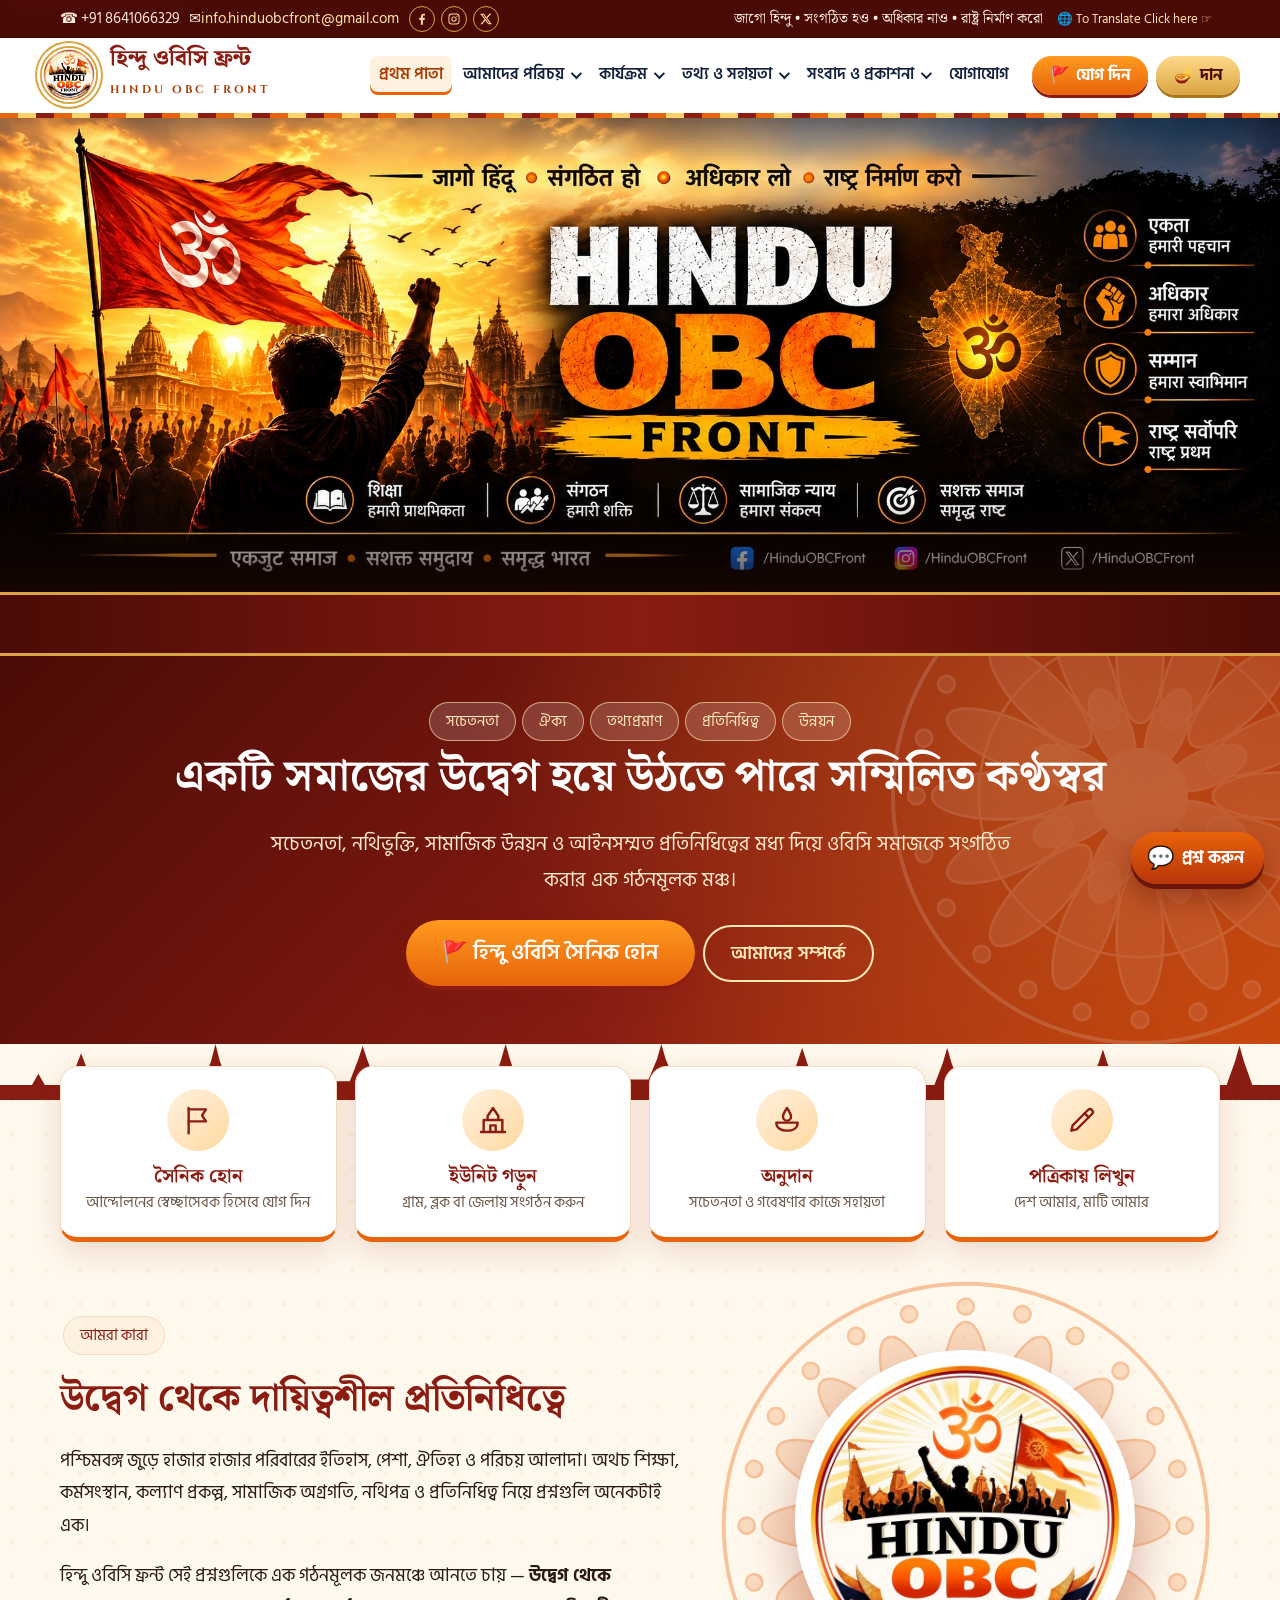
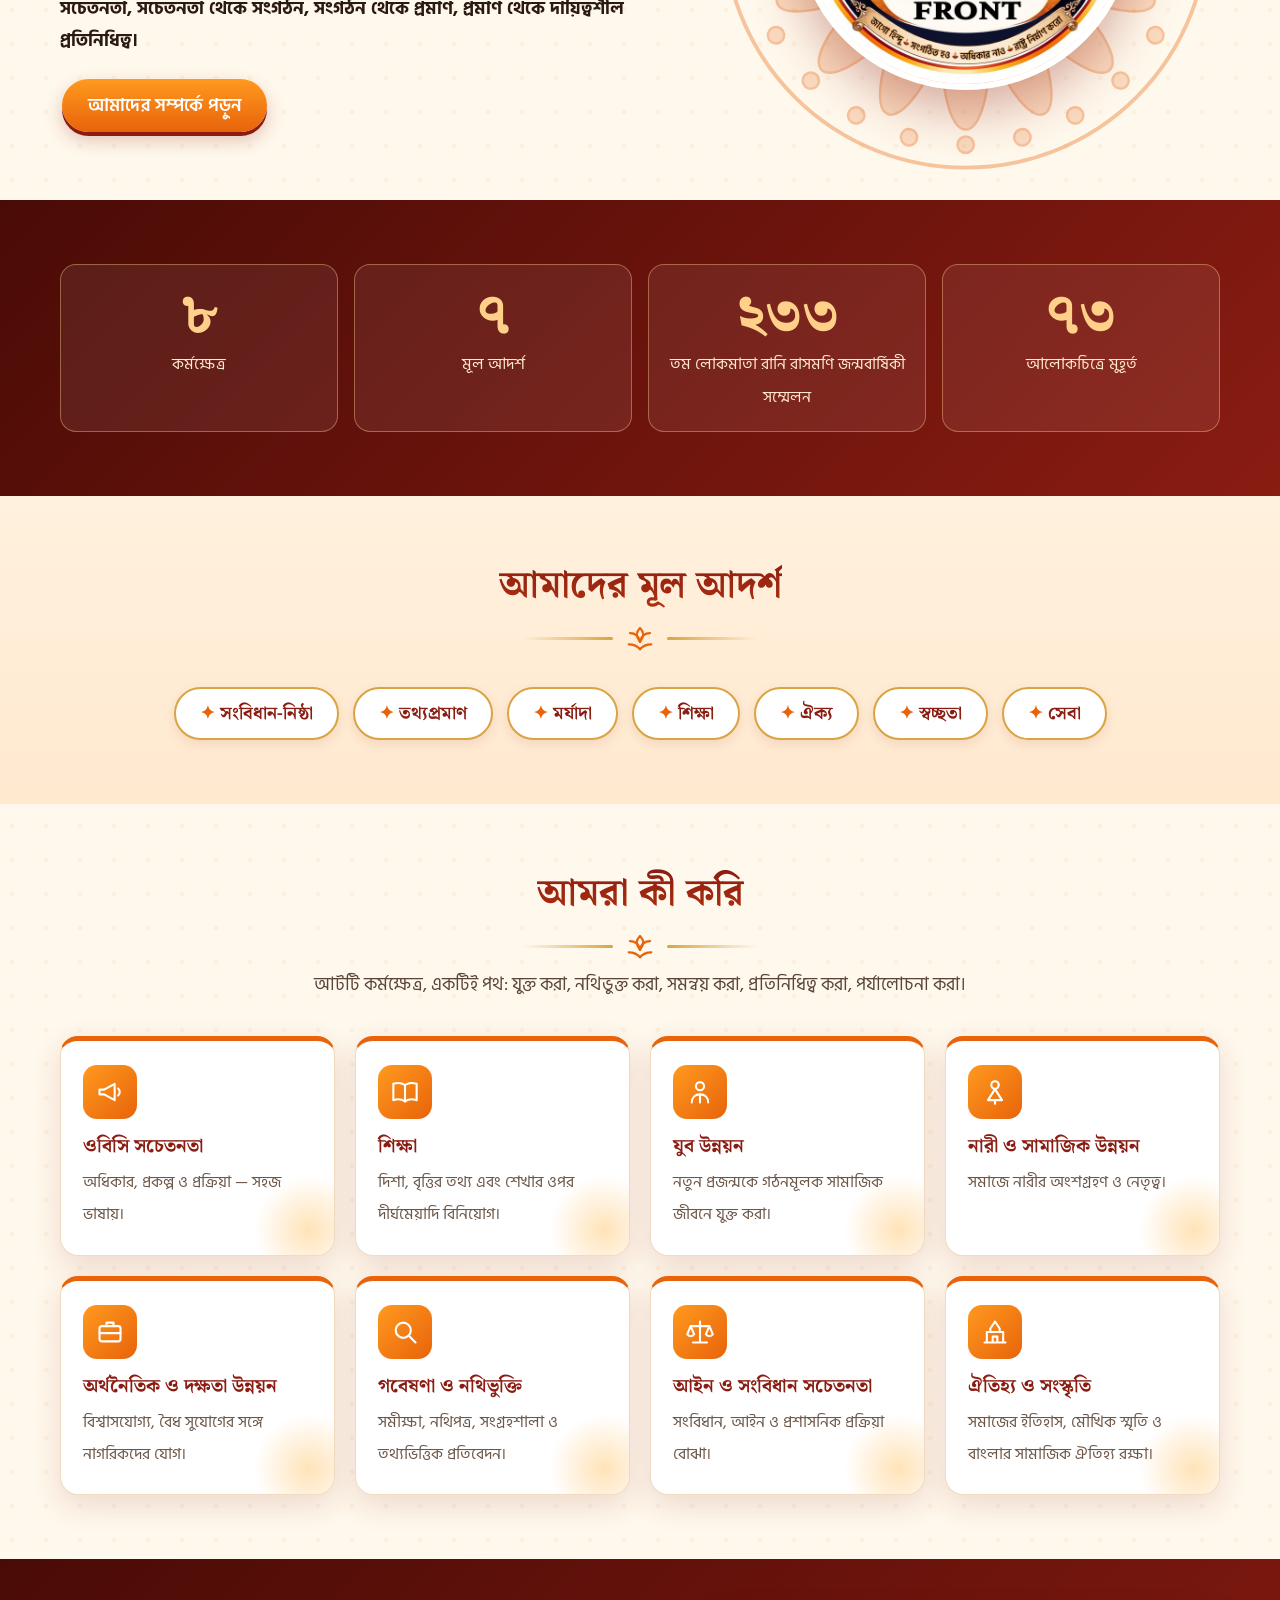
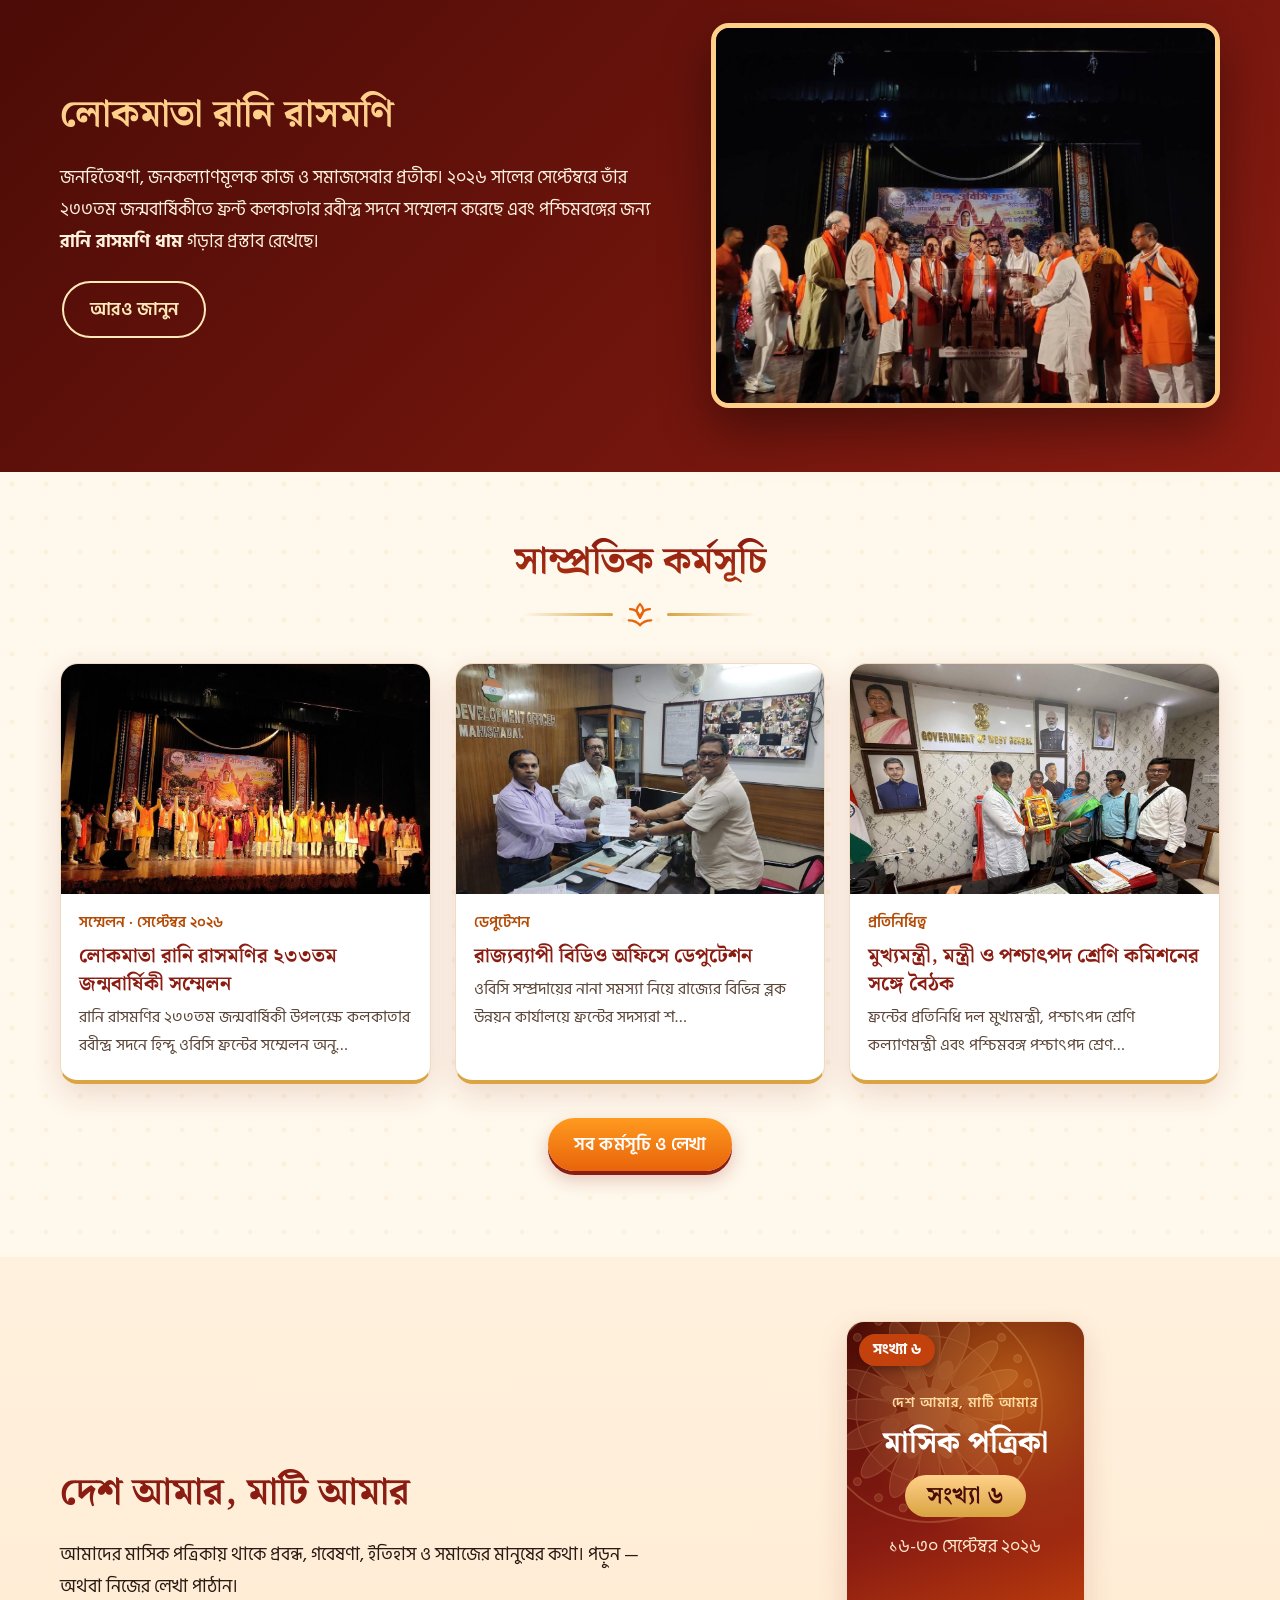
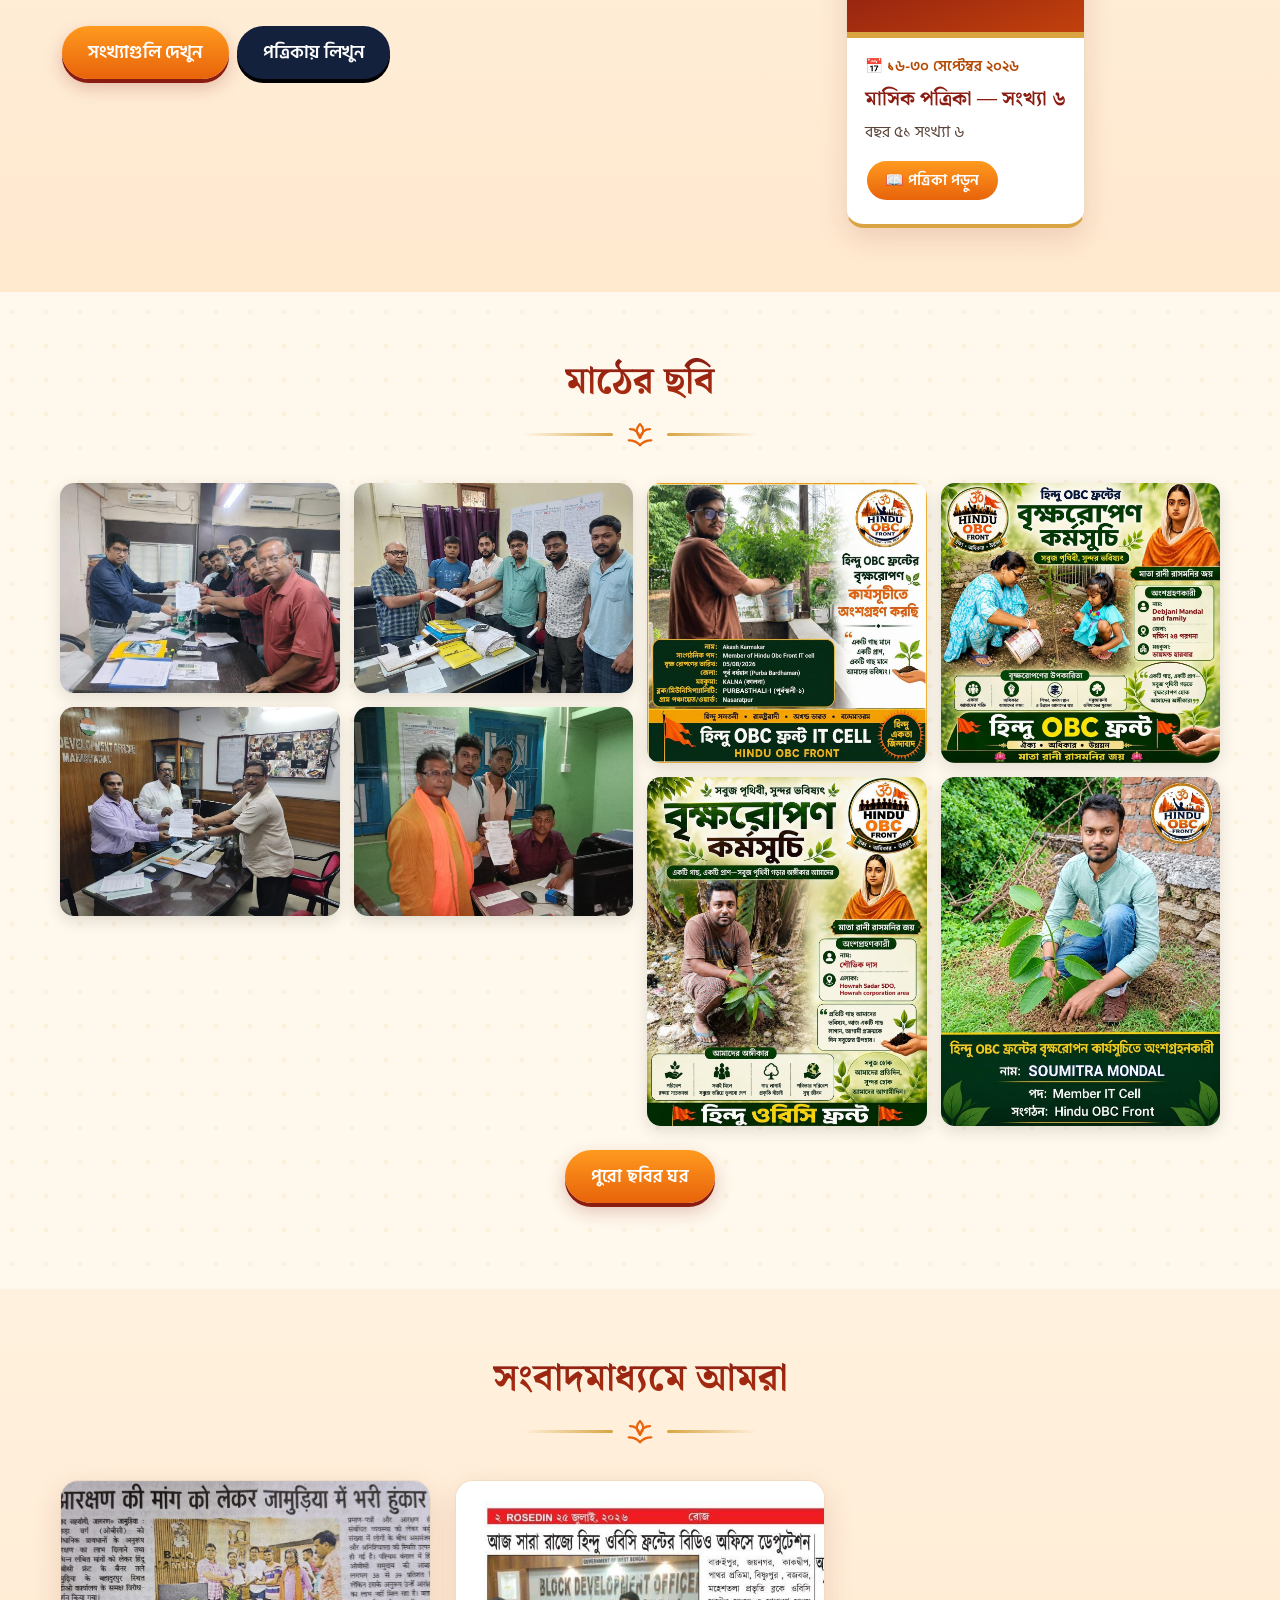
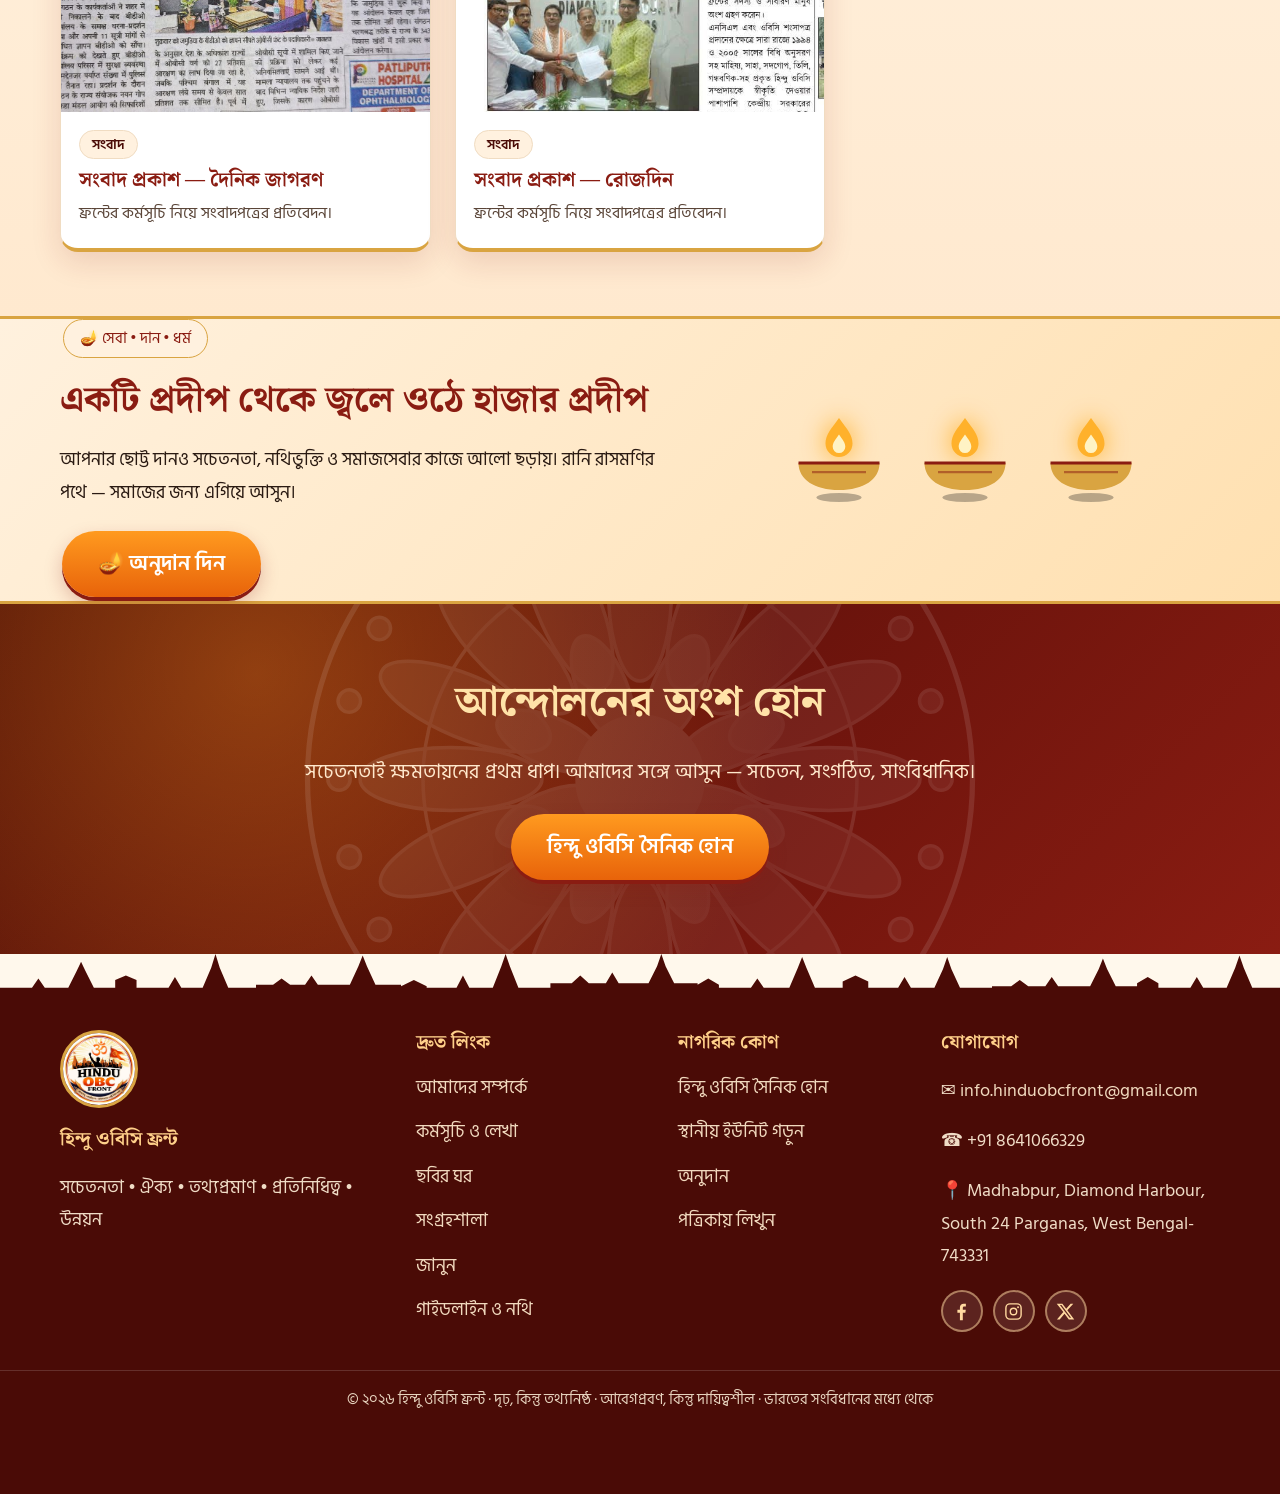
<file: index.html>
<!DOCTYPE html>
<html lang="bn"><head><meta charset="utf-8">
<meta name="viewport" content="width=device-width, initial-scale=1, viewport-fit=cover">
<meta name="theme-color" content="#4a0b06">
<title>হিন্দু ওবিসি ফ্রন্ট</title>
<meta name="description" content="হিন্দু ওবিসি ফ্রন্ট — জাগো হিন্দু, সংগঠিত হও, অধিকার নাও, রাষ্ট্র নির্মাণ করো। সচেতনতা, ঐক্য, তথ্যপ্রমাণ ও সাংবিধানিক প্রতিনিধিত্ব।">
<link rel="icon" href="favicon.jpg">
<link rel="preconnect" href="https://fonts.googleapis.com"><link rel="preconnect" href="https://fonts.gstatic.com" crossorigin>
<link href="https://fonts.googleapis.com/css2?family=Hind+Siliguri:wght@400;500;600;700&family=Noto+Serif+Bengali:wght@600;700;800&family=Cinzel:wght@700;800&display=swap" rel="stylesheet">
<link rel="stylesheet" href="style.css">
</head><body>
<a class="skip" href="#" onclick="document.getElementById('app').focus();return false">মূল বিষয়বস্তুতে যান</a>
<div class="top"><div class="w"><span id="topl" class="tl1"></span><span class="bn tsl">জাগো হিন্দু • সংগঠিত হও • অধিকার নাও • রাষ্ট্র নির্মাণ করো</span>
<div class="gt notranslate" translate="no"><span class="gt-hint"><span aria-hidden="true">🌐</span> <span class="gh-l">To Translate</span> Click here ☞</span><div id="google_translate_element" title="Google Translate — আপনার ভাষা বেছে নিন"></div></div></div></div>
<header><div class="hd"><a class="brand" href="#home"><img src="images/logo.jpg" alt="হিন্দু ওবিসি ফ্রন্ট"><span><b>হিন্দু ওবিসি ফ্রন্ট</b><small>HINDU OBC FRONT</small></span></a>
<div class="hact"><a class="t join" href="#citizen/join"><span aria-hidden="true">🚩</span> যোগ দিন</a><a class="t dn" href="#donate"><span aria-hidden="true">🪔</span> দান</a></div>
<button id="mb" type="button" aria-label="মেনু খুলুন" aria-expanded="false" aria-controls="nv"><span class="bars" aria-hidden="true"><i></i><i></i><i></i></span></button>
<nav id="nv" aria-label="প্রধান মেনু">
<div class="ni"><a class="t" href="#home">প্রথম পাতা</a></div>
<div class="ni"><button type="button" class="t dt" aria-haspopup="true" aria-expanded="false" aria-controls="dd-about">আমাদের পরিচয়<i class="car" aria-hidden="true"></i></button><div class="dd" id="dd-about"><a href="#about/story">আমাদের সম্পর্কে</a><a href="#about/vision">লক্ষ্য ও উদ্দেশ্য</a><a href="#about/work">আমাদের কাজ</a><a href="#about/rani">লোকমাতা রানি রাসমণি</a></div></div>
<div class="ni"><button type="button" class="t dt" aria-haspopup="true" aria-expanded="false" aria-controls="dd-work">কার্যক্রম<i class="car" aria-hidden="true"></i></button><div class="dd" id="dd-work"><a href="#events">কর্মসূচি ও লেখা</a><a href="#gallery">ছবির ঘর</a><a href="#citizen/unit">স্থানীয় ইউনিট গড়ুন</a></div></div>
<div class="ni"><button type="button" class="t dt" aria-haspopup="true" aria-expanded="false" aria-controls="dd-info">তথ্য ও সহায়তা<i class="car" aria-hidden="true"></i></button><div class="dd" id="dd-info"><a href="#knowledge">জানুন — প্রশ্নোত্তর</a><a href="#knowledge/guides">গাইডলাইন ও নথি</a></div></div>
<div class="ni"><button type="button" class="t dt" aria-haspopup="true" aria-expanded="false" aria-controls="dd-news">সংবাদ ও প্রকাশনা<i class="car" aria-hidden="true"></i></button><div class="dd" id="dd-news"><a href="#journal/issues">মাসিক পত্রিকা — সংখ্যাগুলি</a><a href="#journal/write">পত্রিকায় লিখুন</a><a href="#archive">সংগ্রহশালা (সংবাদ ও নথি)</a></div></div>
<div class="ni"><a class="t" href="#contact">যোগাযোগ</a></div>
</nav></div></header>
<main id="app" tabindex="-1"></main>
<footer>
<svg class="skyline" viewBox="0 0 1200 60" preserveAspectRatio="none" aria-hidden="true"><use href="#sky"/></svg>
<div class="w fg">
<div><img class="flogo" src="images/logo.jpg" alt=""><h4>হিন্দু ওবিসি ফ্রন্ট</h4><p>সচেতনতা • ঐক্য • তথ্যপ্রমাণ • প্রতিনিধিত্ব • উন্নয়ন</p></div>
<div><h4>দ্রুত লিংক</h4><a href="#about/story">আমাদের সম্পর্কে</a><a href="#events">কর্মসূচি ও লেখা</a><a href="#gallery">ছবির ঘর</a><a href="#archive">সংগ্রহশালা</a><a href="#knowledge">জানুন</a><a href="#knowledge/guides">গাইডলাইন ও নথি</a></div>
<div><h4>নাগরিক কোণ</h4><a href="#citizen/join">হিন্দু ওবিসি সৈনিক হোন</a><a href="#citizen/unit">স্থানীয় ইউনিট গড়ুন</a><a href="#donate">অনুদান</a><a href="#journal/write">পত্রিকায় লিখুন</a></div>
<div><h4>যোগাযোগ</h4><div id="ft2"></div></div></div>
<div class="copy">© <span id="yr"></span> হিন্দু ওবিসি ফ্রন্ট · দৃঢ়, কিন্তু তথ্যনিষ্ঠ · আবেগপ্রবণ, কিন্তু দায়িত্বশীল · ভারতের সংবিধানের মধ্যে থেকে</div></footer>
<div class="lb" id="lb"><button class="lx" id="lx" aria-label="বন্ধ করুন">✕</button><button style="left:14px" id="lp" aria-label="আগের">‹</button><img id="lbi" alt=""><p id="lbc"></p><a id="lbd" class="btn sm" download>⬇ ছবি ডাউনলোড</a><button style="right:14px" id="ln" aria-label="পরের">›</button></div>

<svg width="0" height="0" style="position:absolute" aria-hidden="true"><defs>
<symbol id="sky" viewBox="0 0 1200 60"><path fill="currentColor" d="M0 60V44h30l6-12 6 12h22l8-22 4-12 4 12 8 22h20V34l10-6 10 6v10h30l6-14 6 14h20l8-26 4-18 4 18 8 26h26V40h16l8-8 8 8h14l6-12 6 12h30l8-24 4-14 4 14 8 24h24V42l12-8 12 8v2h28l6-16 6 16h22l8-28 4-16 4 16 8 28h30V38h20l8-10 8 10h16l6-14 6 14h28l8-22 4-16 4 16 8 22h22V40l10-8 10 8v4h30l6-12 6 12h24l8-26 4-14 4 14 8 26h26V36l12-8 12 8v8h28l6-14 6 14h22l8-24 4-16 4 16 8 24h30V42h18l8-8 8 8h16l6-12 6 12h30l8-22 4-14 4 14 8 22h20V38l10-8 10 8v6h30l6-14 6 14h22l8-26 4-16 4 16 8 26h28V60z"/></symbol>
</defs></svg>
<script>
function googleTranslateElementInit(){try{new google.translate.TranslateElement({pageLanguage:'bn',includedLanguages:'bn,en,hi,ne,or,as,mr,gu,pa,ta,te,kn,ml,ur,sa',layout:google.translate.TranslateElement.InlineLayout.SIMPLE,autoDisplay:false},'google_translate_element')}catch(e){}}
</script>
<script async src="https://translate.google.com/translate_a/element.js?cb=googleTranslateElementInit"></script>
<script src="config.js"></script>
<script src="data.js"></script>
<script src="content.js"></script>
<script src="site.js"></script>
<script src="chatbot.js"></script>
</body></html>
</file>
<file: style.css>
:root{--sf:#e8630a;--sf2:#ff9a1f;--mr:#8a1c12;--mr2:#4a0b06;--nv:#14213d;--gd:#d9a441;--bg:#fff8ec;--tx:#2a1a12;--mu:#6d5748;--ln:#f0dcc2;--sh:0 10px 30px rgba(138,28,18,.14)}
*{box-sizing:border-box}html{scroll-behavior:smooth}
body{margin:0;background:var(--bg);color:var(--tx);font:18px/1.8 'Hind Siliguri','Noto Sans Bengali','Kohinoor Bangla','Nirmala UI','Vrinda',system-ui,sans-serif;-webkit-font-smoothing:antialiased}
h1,h2,h3,h4{font-family:'Noto Serif Bengali','Noto Sans Bengali','Kohinoor Bangla','Nirmala UI',serif;line-height:1.4;margin:0 0 .5em;color:var(--mr);font-weight:700}
a{color:var(--mr)}img{max-width:100%}
.w{max-width:1200px;margin:auto;padding:0 20px}
.bn{font-family:'Noto Serif Bengali','Noto Sans Bengali','Kohinoor Bangla','Nirmala UI',serif}
.top{background:var(--mr2);color:#ffe3c2;font-size:14.5px}.top .w{display:flex;justify-content:space-between;gap:14px;padding:6px 20px;flex-wrap:wrap}.top a{color:#ffd9a0;text-decoration:none}
header{position:sticky;top:0;z-index:40;background:#fff;border-bottom:4px solid var(--sf);box-shadow:0 3px 16px rgba(0,0,0,.1)}
.hd{display:flex;align-items:center;gap:16px;padding:8px 20px;max-width:1240px;margin:auto}
.brand{flex-shrink:0;display:flex;align-items:center;gap:12px;text-decoration:none;color:var(--mr2)}.brand img{width:58px;height:58px;border-radius:50%;border:2px solid var(--gd)}
.brand b{font:800 22px/1.2 'Noto Serif Bengali','Noto Sans Bengali','Kohinoor Bangla','Nirmala UI',serif;display:block;color:var(--mr)}.brand small{font:700 11px 'Cinzel',serif;letter-spacing:3px;color:var(--sf)}
nav{margin-left:auto;display:flex;align-items:center;gap:2px}nav>div{position:relative}
nav a.t{display:block;padding:9px 11px;text-decoration:none;color:var(--nv);font-weight:600;font-size:16px;border-radius:8px;white-space:nowrap}
nav a.t:hover,nav a.on{background:#fff1df;color:var(--sf)}
nav a.join{background:linear-gradient(180deg,var(--sf2),var(--sf));color:#fff!important;border-radius:999px;margin-left:6px;box-shadow:0 3px 0 var(--mr)}
.dd{display:none;position:absolute;right:0;top:100%;min-width:230px;background:#fff;border:1px solid var(--ln);border-top:3px solid var(--sf);border-radius:0 0 12px 12px;box-shadow:var(--sh);padding:6px;z-index:50}
.dd a{display:block;padding:9px 12px;color:var(--tx);text-decoration:none;border-radius:8px;font-size:16px}.dd a:hover{background:var(--sf);color:#fff}
.btn{display:inline-block;background:linear-gradient(180deg,var(--sf2),var(--sf));color:#fff!important;padding:12px 26px;border-radius:999px;font:600 18px 'Hind Siliguri';text-decoration:none;border:0;cursor:pointer;box-shadow:0 4px 0 var(--mr),0 8px 18px rgba(138,28,18,.25);transition:.15s;margin:4px 2px}
.btn:hover{transform:translateY(-2px)}.btn.o{background:transparent;border:2px solid #ffd08a;color:#ffd08a!important;box-shadow:none}.btn.nv{background:var(--nv);box-shadow:0 4px 0 #000}.btn.big{font-size:21px;padding:16px 36px}.btn.sm{padding:7px 18px;font-size:15px;box-shadow:none}
#mb{display:none;margin-left:auto;background:var(--sf);color:#fff;border:0;border-radius:8px;padding:8px 13px;font-size:22px}


/* hero */
.hero{position:relative;background:#1a0703}
.hero .bnr{display:block;width:100%;max-height:78vh;object-fit:cover}
.hero:after{content:"";position:absolute;left:0;right:0;bottom:0;height:90px;background:linear-gradient(transparent,rgba(26,7,3,.8))}
.mq{background:linear-gradient(90deg,var(--mr2),var(--mr),var(--mr2));color:#ffe3a8;overflow:hidden;white-space:nowrap;padding:12px 0;border-top:3px solid var(--gd);border-bottom:3px solid var(--gd)}
.mq span{display:inline-block;padding-left:100%;animation:mq 38s linear infinite;font-size:19px}
@keyframes mq{to{transform:translateX(-100%)}}
.herotxt{background:radial-gradient(circle at 80% 20%,rgba(255,154,31,.3),transparent 50%),linear-gradient(135deg,var(--mr2),var(--mr) 60%,#c2410c);color:#fff;position:relative;overflow:hidden}
.herotxt .mand{position:absolute;right:-120px;top:-120px;width:520px;opacity:.14;animation:spin 90s linear infinite}
.herotxt .in{position:relative;padding:54px 20px 60px;max-width:1000px;margin:auto;text-align:center}
.herotxt h1{color:#fff;font-size:clamp(26px,4vw,44px);margin-bottom:.4em}
.herotxt p{font-size:20px;color:#ffe8cc;max-width:760px;margin:0 auto 18px}
.chip{display:inline-block;background:rgba(255,255,255,.14);border:1px solid rgba(255,255,255,.35);color:#ffe3a8;padding:5px 16px;border-radius:999px;font-size:15px;margin:0 3px 6px}
@keyframes spin{to{transform:rotate(360deg)}}

/* quick actions */
.act{display:grid;grid-template-columns:repeat(4,1fr);gap:18px;margin:-34px 0 10px;position:relative;z-index:2}
.act a{background:#fff;border-radius:18px;padding:22px 18px;text-align:center;text-decoration:none;color:var(--tx);box-shadow:var(--sh);border-bottom:5px solid var(--sf);transition:.2s}
.act a:hover{transform:translateY(-6px);border-color:var(--mr)}
.act .ic{width:62px;height:62px;margin:0 auto 10px;border-radius:50%;background:linear-gradient(135deg,#fff1df,#ffd9a0);display:grid;place-items:center;color:var(--mr)}
.act .ic svg{width:32px;height:32px}.act b{display:block;font:700 19px 'Noto Serif Bengali';color:var(--mr)}.act span{font-size:15px;color:var(--mu);line-height:1.5;display:block}
@media(max-width:860px){.act{grid-template-columns:1fr 1fr;margin-top:-20px}}

/* sections */
.s{padding:64px 0;position:relative}.s.alt{background:linear-gradient(180deg,#fff1de,#ffe9cf)}
.s.dark{background:linear-gradient(135deg,var(--mr2),var(--mr));color:#fff}.s.dark h2,.s.dark h3{color:#ffd08a}
.ttl{text-align:center;margin-bottom:34px}.ttl h2{font-size:clamp(26px,3.4vw,38px);display:inline-block;margin:0}
.ttl p{color:var(--mu);margin:8px 0 0}
.orn{display:flex;align-items:center;justify-content:center;gap:12px;margin:10px auto 0;color:var(--sf)}
.orn:before,.orn:after{content:"";height:3px;width:90px;background:linear-gradient(90deg,transparent,var(--gd));border-radius:3px}.orn:after{background:linear-gradient(90deg,var(--gd),transparent)}
.orn svg{width:30px;height:30px}
.split{display:grid;grid-template-columns:1.1fr .9fr;gap:40px;align-items:center}
@media(max-width:860px){.split{grid-template-columns:1fr}}
.art p{margin:0 0 1em}.art h2,.art h3{margin-top:.6em}
.logo-wrap{position:relative;text-align:center}.logo-wrap .mand{position:absolute;inset:-30px;margin:auto;width:115%;max-width:520px;opacity:.35;animation:spin 80s linear infinite;color:var(--sf)}
.logo-wrap img{position:relative;width:min(340px,86%);border-radius:50%;box-shadow:0 20px 50px rgba(138,28,18,.35);border:6px solid #fff}
.sky{display:block;width:100%;height:60px;color:var(--mr2)}
.divsky{color:var(--mr2);line-height:0;background:transparent}.divsky svg{width:100%;height:56px;display:block}

/* stats */
.stats{display:grid;grid-template-columns:repeat(4,1fr);gap:16px;text-align:center}
.stats div{padding:18px 8px;border:1px solid rgba(255,208,138,.4);border-radius:16px;background:rgba(255,255,255,.07)}
.stats b{display:block;font:800 clamp(34px,5vw,54px)/1.2 'Noto Serif Bengali';color:#ffd08a}.stats span{color:#ffe8cc;font-size:16px}
@media(max-width:700px){.stats{grid-template-columns:1fr 1fr}}

/* values */
.vals{display:flex;flex-wrap:wrap;gap:14px;justify-content:center}
.vals div{background:#fff;border:2px solid var(--gd);color:var(--mr);padding:10px 24px;border-radius:999px;font:700 18px 'Noto Serif Bengali';box-shadow:0 4px 12px rgba(138,28,18,.1)}
.vals div:before{content:"✦ ";color:var(--sf)}

/* work grid */
.work{display:grid;grid-template-columns:repeat(auto-fit,minmax(255px,1fr));gap:20px}
.work>div{background:#fff;border-radius:18px;padding:24px 22px;box-shadow:var(--sh);border-top:5px solid var(--sf);position:relative;overflow:hidden;transition:.2s}
.work>div:hover{transform:translateY(-5px)}.work>div:after{content:"";position:absolute;right:-30px;bottom:-30px;width:110px;height:110px;border-radius:50%;background:radial-gradient(#ffe3b8,transparent 70%)}
.work .wi{width:54px;height:54px;border-radius:14px;background:linear-gradient(135deg,var(--sf2),var(--sf));color:#fff;display:grid;place-items:center;margin-bottom:12px}.work .wi svg{width:28px;height:28px}
.work b{display:block;font:700 19px 'Noto Serif Bengali';color:var(--mr);margin-bottom:4px}.work span{color:var(--mu);font-size:16px;line-height:1.6;position:relative;z-index:1}
.mis{display:grid;grid-template-columns:repeat(auto-fit,minmax(280px,1fr));gap:12px}
.mis div{background:#fff;border-left:5px solid var(--sf);padding:12px 16px;border-radius:10px;box-shadow:0 3px 10px rgba(0,0,0,.05);font-size:17px}

/* cards */
.grid{display:grid;grid-template-columns:repeat(auto-fill,minmax(290px,1fr));gap:24px}
.card{display:block;background:#fff;border-radius:18px;overflow:hidden;box-shadow:var(--sh);text-decoration:none;color:var(--tx);transition:.2s;border-bottom:4px solid var(--gd)}
.card:hover{transform:translateY(-6px)}.card .im{aspect-ratio:16/10;background:#ffe9cf;overflow:hidden;display:grid;place-items:center;font-size:60px;color:var(--sf)}
.card .im img{width:100%;height:100%;object-fit:cover;transition:.5s}.card:hover .im img{transform:scale(1.07)}
.card .b{padding:16px 18px 20px}.card h3{font-size:20px;margin:.25em 0}.meta{color:var(--sf);font-weight:600;font-size:14.5px}
.pill{display:inline-block;background:#fff1df;color:var(--mr);border:1px solid var(--ln);padding:1px 12px;border-radius:999px;font-size:14px;font-weight:600}

/* page head */
.pg{background:linear-gradient(135deg,var(--mr2),var(--mr) 55%,#c2410c);color:#fff;text-align:center;position:relative;overflow:hidden}
.pg .w{padding:50px 20px 44px;position:relative}.pg h1{color:#fff;font-size:clamp(28px,4.2vw,44px);margin-bottom:.2em}.pg p{margin:0;color:#ffe0b8;font-size:19px}
.pg .mand{position:absolute;left:-90px;top:-100px;width:360px;opacity:.12;animation:spin 100s linear infinite}
.pg .sky{position:absolute;bottom:0;left:0;color:var(--bg);height:34px;opacity:1}
.tabs{display:flex;flex-wrap:wrap;gap:8px;justify-content:center;padding:26px 0 30px}
.tabs a{padding:9px 22px;border-radius:999px;background:#fff;border:2px solid var(--ln);text-decoration:none;font-weight:600;color:var(--mr)}.tabs a.on,.tabs a:hover{background:var(--sf);color:#fff;border-color:var(--sf)}
.quote{background:#fff;border-left:7px solid var(--sf);padding:26px 30px;border-radius:0 18px 18px 0;font:700 clamp(19px,2.4vw,25px)/1.7 'Noto Serif Bengali';color:var(--mr);box-shadow:var(--sh);position:relative}
.quote:before{content:"“";position:absolute;top:-6px;left:10px;font-size:70px;color:var(--gd);line-height:1}
.note{color:var(--mu);font-size:15.5px}
.pan{background:#fff;border-radius:20px;padding:30px;box-shadow:var(--sh);border-top:5px solid var(--sf)}
.pan h3{font-size:23px}
.empty{text-align:center;padding:40px 20px;color:var(--mu);background:#fff;border-radius:16px;border:2px dashed var(--ln)}
.pts p{display:flex;gap:12px;align-items:flex-start;margin:0 0 14px}.pts i{font-style:normal;flex:0 0 38px;height:38px;border-radius:50%;background:linear-gradient(135deg,var(--sf2),var(--sf));color:#fff;display:grid;place-items:center;font-weight:700}
.formcta{text-align:center;background:linear-gradient(135deg,#fff,#fff1de);border:2px solid var(--gd)}
.formcta .big-ic{width:80px;height:80px;margin:0 auto 12px;border-radius:50%;background:linear-gradient(135deg,var(--sf2),var(--sf));display:grid;place-items:center;color:#fff}.formcta .big-ic svg{width:42px;height:42px}
.steps{counter-reset:s;display:grid;gap:14px}.steps div{counter-increment:s;background:#fff;border-radius:14px;padding:14px 18px 14px 66px;position:relative;box-shadow:0 3px 10px rgba(0,0,0,.06)}
.steps div:before{content:counter(s,bengali);position:absolute;left:14px;top:12px;width:38px;height:38px;border-radius:50%;background:var(--sf);color:#fff;display:grid;place-items:center;font-weight:700}

/* timeline */
.tl{position:relative;max-width:820px;margin:auto;padding-left:34px}.tl:before{content:"";position:absolute;left:11px;top:6px;bottom:6px;width:4px;background:linear-gradient(var(--sf),var(--gd));border-radius:4px}
.tl>div{position:relative;background:#fff;border-radius:14px;padding:14px 20px;margin-bottom:18px;box-shadow:0 4px 14px rgba(0,0,0,.07)}
.tl>div:before{content:"";position:absolute;left:-31px;top:20px;width:20px;height:20px;border-radius:50%;background:var(--sf);border:4px solid #fff;box-shadow:0 0 0 3px var(--gd)}
.tl b{color:var(--mr);font-family:'Noto Serif Bengali'}

/* gallery */
.chips{display:flex;flex-wrap:wrap;gap:8px;justify-content:center;margin-bottom:26px}.chips button{font:600 16px 'Hind Siliguri';padding:8px 22px;border-radius:999px;border:2px solid var(--ln);background:#fff;color:var(--mr);cursor:pointer}.chips button.on{background:var(--sf);color:#fff;border-color:var(--sf)}
.gal{columns:4 230px;column-gap:14px}.gal figure{margin:0 0 14px;break-inside:avoid;border-radius:14px;overflow:hidden;background:#fff;box-shadow:0 5px 16px rgba(0,0,0,.12);cursor:zoom-in;position:relative}
.gal img{width:100%;display:block;transition:.4s}.gal figure:hover img{transform:scale(1.05)}
.gal figcaption{position:absolute;left:0;right:0;bottom:0;padding:26px 12px 8px;color:#fff;font-size:14px;line-height:1.5;background:linear-gradient(transparent,rgba(0,0,0,.8));opacity:0;transition:.25s}.gal figure:hover figcaption{opacity:1}
.lb{position:fixed;inset:0;background:rgba(10,3,1,.94);z-index:100;display:none;align-items:center;justify-content:center;flex-direction:column;padding:20px}.lb.on{display:flex}
.lb img{max-width:94vw;max-height:80vh;border-radius:8px}.lb p{color:#fff;margin:12px 0 0;text-align:center}.lb button{position:absolute;top:50%;background:rgba(255,255,255,.18);border:0;color:#fff;font-size:44px;width:54px;height:70px;border-radius:12px;cursor:pointer}

.faq details{background:#fff;border-radius:14px;margin-bottom:12px;box-shadow:0 3px 12px rgba(0,0,0,.07);border-left:5px solid var(--sf)}
.faq summary{cursor:pointer;padding:16px 20px;font:700 18px 'Noto Serif Bengali';color:var(--mr);list-style:none}.faq summary::-webkit-details-marker{display:none}.faq summary:after{content:"＋";float:right;color:var(--sf)}.faq details[open] summary:after{content:"－"}
.faq details p{margin:0;padding:0 20px 18px}

.cta{background:radial-gradient(circle at 20% 20%,rgba(255,154,31,.35),transparent 50%),linear-gradient(135deg,var(--mr2),var(--mr));color:#fff;text-align:center;padding:70px 20px;position:relative;overflow:hidden}
.cta h2{color:#fff;font-size:clamp(28px,4vw,42px)}.cta p{color:#ffe8cc;font-size:20px;max-width:700px;margin:0 auto 20px}
.cta .mand{position:absolute;left:50%;top:50%;width:700px;margin:-350px 0 0 -350px;opacity:.1;animation:spin 120s linear infinite}
.cta>*:not(.mand){position:relative}

footer{background:var(--mr2);color:#e8cfb5;margin-top:0;position:relative}
footer .skyline{display:block;width:100%;height:46px;color:var(--mr2);background:var(--bg);margin:0}
.fg{display:grid;grid-template-columns:1.4fr 1fr 1fr 1.2fr;gap:30px;padding:30px 20px}
@media(max-width:860px){.fg{grid-template-columns:1fr 1fr}}@media(max-width:520px){.fg{grid-template-columns:1fr}}
footer h4{color:#ffd08a;font-size:19px}footer a{display:block;color:#f1d9be;text-decoration:none;padding:3px 0}footer a:hover{color:#fff}
.flogo{width:78px;border-radius:50%;border:3px solid var(--gd);margin-bottom:8px}
.copy{border-top:1px solid rgba(255,255,255,.15);text-align:center;padding:16px 20px;font-size:14.5px;color:#cdb59d}
.wa{position:fixed;right:18px;bottom:18px;width:58px;height:58px;border-radius:50%;background:#25d366;color:#fff;display:grid;place-items:center;font-size:28px;text-decoration:none;box-shadow:0 6px 20px rgba(0,0,0,.35);z-index:30}
.rv{opacity:0;transform:translateY(26px);transition:.7s ease}.rv.in{opacity:1;transform:none}
@media(prefers-reduced-motion:reduce){*{animation:none!important;transition:none!important}.rv{opacity:1;transform:none}}

/* journal cards */
.jc .im{aspect-ratio:3/4;position:relative;background:#fff1de}
.jc .im img{object-fit:cover}
.jcov{width:100%;height:100%;background:radial-gradient(circle at 70% 20%,rgba(255,154,31,.5),transparent 55%),linear-gradient(160deg,var(--mr2),var(--mr) 60%,#c2410c);color:#fff;display:flex;flex-direction:column;align-items:center;justify-content:center;text-align:center;padding:20px;position:relative;overflow:hidden;border-bottom:6px solid var(--gd)}
.jcov .mand{position:absolute;width:130%;left:-15%;top:-10%;opacity:.22}
.jcov small{position:relative;font:600 14px 'Hind Siliguri';color:#ffd9a0;letter-spacing:1px}
.jcov b{position:relative;font:800 30px/1.3 'Noto Serif Bengali';color:#fff;margin:10px 0 6px}
.jcov i{position:relative;font:700 24px 'Noto Serif Bengali';color:#4a0b06;background:linear-gradient(180deg,#ffd08a,var(--gd));padding:2px 22px;border-radius:999px;font-style:normal;margin:6px 0}
.jcov u{position:relative;text-decoration:none;font-size:18px;color:#ffe8cc;margin-top:8px}
.badge{position:absolute;top:12px;left:12px;background:var(--sf);color:#fff;font-weight:700;padding:3px 14px;border-radius:999px;font-size:14.5px;box-shadow:0 3px 8px rgba(0,0,0,.3)}
.jc{border-bottom-color:var(--sf)}


/* ===== v2: responsive fixes, translate bar, donation, guides ===== */
html{-webkit-text-size-adjust:100%}body{overflow-x:clip;word-wrap:break-word;overflow-wrap:anywhere}
img,svg,video{max-width:100%}
.s,.logo-wrap,.herotxt,.cta,.pg,.dn-hero,.dnb{overflow-x:clip}
:focus-visible{outline:3px solid var(--sf2);outline-offset:2px}
/* translate bar */
.top .w{align-items:center;gap:6px 14px}.tl1{flex:1 1 auto}.gt{display:flex;align-items:center;gap:6px;flex:0 0 auto;margin-left:auto}.gt-ic{font-size:15px}
#google_translate_element{line-height:1;min-width:120px;min-height:22px}
.goog-te-gadget{font-size:0!important;color:transparent!important;font-family:inherit!important}
.goog-te-gadget span{display:none}.goog-te-gadget .goog-te-combo{margin:0}
.goog-te-gadget-simple{background:rgba(255,255,255,.1)!important;border:1px solid rgba(255,217,160,.55)!important;border-radius:999px!important;padding:2px 12px!important;font-size:13px!important;line-height:1.6!important;display:inline-block}
.goog-te-gadget-simple .goog-te-menu-value{color:#ffe3c2!important;font-size:13px}.goog-te-gadget-simple .goog-te-menu-value span{display:inline!important;color:#ffe3c2!important;border:0!important;font-size:13px!important}
.goog-te-gadget-simple img{display:none!important}
.goog-te-banner-frame,.skiptranslate>iframe.goog-te-banner-frame{display:none!important}body{top:0!important}
.goog-tooltip,.goog-tooltip:hover{display:none!important}.goog-text-highlight{background:none!important;box-shadow:none!important}
.tsl{white-space:nowrap}
@media(max-width:1100px){.tsl{display:none}}
@media(max-width:600px){.top{font-size:13px}.top .w{padding:5px 12px;justify-content:space-between}.tl1{font-size:12.5px;line-height:1.5}.tl1 a{word-break:break-all}}
/* nav desktop tighten */
@media(min-width:1280px){nav a.t{padding:9px 9px;font-size:15.5px}nav a.join{margin-left:4px}}
nav a.dn{background:linear-gradient(180deg,#ffd26a,var(--gd));color:var(--mr2)!important;border-radius:999px;font-weight:700;box-shadow:0 3px 0 #a9761a;margin-left:6px}nav a.dn:hover,nav a.dn.on{background:linear-gradient(180deg,#ffe08f,#f0b84a);color:var(--mr2)}
.btn.o2{background:transparent;border:2px solid var(--sf);color:var(--sf)!important;box-shadow:none}
/* lightbox */
.lb{padding:56px 12px 20px}.lb .lx{top:12px;right:12px;left:auto;width:46px;height:46px;font-size:22px}.lb #lbd{margin-top:10px}
.lb img{max-width:96vw;max-height:72vh;object-fit:contain}
/* header & hero */
.brand{min-width:0}.brand span{min-width:0}
@media(max-width:600px){.hd{padding:7px 12px;gap:8px}.brand{gap:9px}.brand img{width:44px;height:44px}.brand b{font-size:17px}.brand small{font-size:9.5px;letter-spacing:2px}#mb{padding:7px 12px}}
@media(max-width:360px){.brand b{font-size:15.5px}.brand small{display:none}}
.hero .bnr{height:auto;min-height:0}
@media(max-width:700px){.hero .bnr{max-height:none}.mq span{font-size:16px}.mq{padding:9px 0}}
.herotxt .in{padding:46px 18px 54px}.herotxt .mand{max-width:70vw}
@media(max-width:600px){body{font-size:17px}.herotxt .in{padding:34px 16px 44px}.herotxt p{font-size:17px}.chip{font-size:13.5px;padding:3px 12px}.btn{padding:11px 20px;font-size:17px}.btn.big{font-size:18px;padding:13px 24px}.s{padding:44px 0}.w{padding:0 16px}.pg .w{padding:34px 16px 36px}.pg p{font-size:16.5px}.pan{padding:22px 18px}.ttl{margin-bottom:24px}.orn:before,.orn:after{width:44px}.quote{padding:22px 18px 18px 22px}.cta{padding:48px 16px}.cta p{font-size:17px}.tabs a{padding:8px 16px;font-size:16px}.act{gap:12px}.act a{padding:16px 10px}.act b{font-size:17px}.act span{font-size:13.5px}.act .ic{width:52px;height:52px}.stats b{font-size:34px}.stats span{font-size:14px}}
@media(max-width:380px){.act{grid-template-columns:1fr}}
.logo-wrap .mand{inset:-20px;width:100%;max-width:100%}
.split{gap:28px}.split>*{min-width:0}
@media(max-width:860px){.split{gap:24px}.logo-wrap{order:-1}}
.gal{columns:4 230px}@media(max-width:560px){.gal{columns:2 140px;column-gap:10px}.gal figure{margin-bottom:10px}.gal figcaption{opacity:1;font-size:12px;padding:20px 8px 6px}}
@media(hover:none){.gal figcaption{opacity:1}.card:hover,.act a:hover,.work>div:hover{transform:none}}
@media(max-width:560px){.grid{grid-template-columns:1fr;gap:18px}.work{grid-template-columns:1fr}.mis{grid-template-columns:1fr}.vals div{padding:8px 16px;font-size:16px}.tl{padding-left:30px}.steps div{padding:12px 14px 12px 60px}}
.card .b{min-width:0}.card h3{word-break:normal}
footer a{padding:6px 0}.copy{padding-bottom:80px}
.wa{right:14px;bottom:calc(14px + env(safe-area-inset-bottom));width:54px;height:54px}
@media(min-width:1500px){body{font-size:19px}.w{max-width:1280px}.hd{max-width:1360px}}
.pg .sky{width:100%}
/* donation */
.dn-hero{position:relative;background:radial-gradient(circle at 50% 0,rgba(255,177,43,.35),transparent 55%),linear-gradient(160deg,var(--mr2),var(--mr) 60%,#b53c0a);color:#fff;text-align:center;border-bottom:0}
.dn-hero:before{content:"";display:block;height:14px;background:repeating-linear-gradient(90deg,#ff9a1f 0 14px,#ffd26a 14px 28px,#e8630a 28px 42px);border-bottom:2px solid var(--gd)}
.dn-hero .mand{position:absolute;left:50%;top:40px;width:640px;max-width:120vw;margin-left:-320px;opacity:.1;animation:spin 120s linear infinite}
.dn-hero .in{position:relative;padding:40px 20px 90px;max-width:860px}.dn-hero h1{color:#ffe3a8;font-size:clamp(30px,5vw,52px);margin:.1em 0 .3em}.dn-hero p{font-size:clamp(17px,2.2vw,21px);color:#ffe8cc;margin:0 auto 18px;max-width:640px}
.om{font:700 64px/1 'Noto Serif Bengali','Noto Sans Bengali','Kohinoor Bangla','Nirmala UI',serif;color:#ffd26a;text-shadow:0 0 24px rgba(255,177,43,.8)}
.dn-hero .sky{position:absolute;left:0;bottom:-1px;color:var(--bg);height:40px}
.diyas{display:flex;justify-content:center;gap:clamp(10px,3vw,30px);margin:6px 0 24px}.diya{width:clamp(40px,8vw,66px);height:auto;overflow:visible}
.diya .fl{transform-origin:32px 30px;animation:fl 1.6s ease-in-out infinite;filter:drop-shadow(0 0 8px #ffb12b)}.diya:nth-child(2n) .fl{animation-delay:-.5s}.diya:nth-child(3n) .fl{animation-delay:-1.1s}
@keyframes fl{0%,100%{transform:scale(1,1) rotate(-2deg)}50%{transform:scale(.92,1.1) rotate(2deg)}}
.shl{display:grid;grid-template-columns:repeat(auto-fit,minmax(260px,1fr));gap:20px}
.shl>div{background:#fff;border:2px solid var(--gd);border-radius:18px;padding:24px 20px;text-align:center;box-shadow:var(--sh);position:relative}
.shl>div:before{content:"ॐ";position:absolute;top:-16px;left:50%;transform:translateX(-50%);background:var(--sf);color:#fff;width:34px;height:34px;border-radius:50%;display:grid;place-items:center;font:700 18px 'Noto Serif Bengali'}
.shl .sa{font:700 22px/1.7 'Noto Serif Devanagari','Noto Serif Bengali','Noto Sans Bengali','Kohinoor Bangla','Nirmala UI',serif;color:var(--mr);margin-top:6px}.shl p{margin:8px 0;font-size:17px}.shl small{color:var(--mu)}
.dnb{background:linear-gradient(135deg,#fff1de,#ffe0b0);border-top:3px solid var(--gd);border-bottom:3px solid var(--gd)}
.dnb h2{font-size:clamp(25px,3.4vw,36px);margin:12px 0 .4em}.dnb .diyas{margin:0;flex-wrap:wrap}.dnb .diya{width:clamp(56px,9vw,96px)}
.dnp .upi{border:2px dashed var(--gd);border-radius:14px;padding:16px;margin-bottom:16px;background:#fffaf1}.dnp .upi.pend{border-color:var(--ln);color:var(--mu)}.dnp .upi p{margin:4px 0}
.uid{display:flex;flex-wrap:wrap;align-items:center;gap:8px;margin:6px 0 10px}.uid code{background:#fff1df;padding:4px 12px;border-radius:8px;font-size:17px;word-break:break-all}
.amt{display:flex;flex-wrap:wrap;gap:8px}.amt button{font:600 16px 'Hind Siliguri';padding:6px 16px;min-height:40px;border-radius:999px;border:2px solid var(--ln);background:#fff;color:var(--mr);cursor:pointer}.amt button.on{background:var(--sf);color:#fff;border-color:var(--sf)}
/* guides */
.gd{border-bottom-color:var(--sf);display:flex;flex-direction:column}.gd:hover{transform:translateY(-4px)}.gd .b{flex:1;display:flex;flex-direction:column}
.gd-top{display:flex;align-items:center;justify-content:space-between;gap:8px;padding:16px 18px 0}.gd-ic{width:50px;height:50px;border-radius:14px;background:linear-gradient(135deg,var(--sf2),var(--sf));color:#fff;display:grid;place-items:center}.gd-ic svg{width:26px;height:26px}
.gd-tag{background:#fff1df;color:var(--mr);border:1px solid var(--gd);border-radius:999px;padding:2px 12px;font-size:13.5px;font-weight:700}
.gd-act{display:flex;flex-wrap:wrap;gap:6px;margin-top:auto;padding-top:12px;align-items:center}.gd-act .btn{margin:0}
.gd .pill{align-self:flex-start}

.gt select{font:600 13px 'Hind Siliguri',system-ui,sans-serif;background:rgba(255,255,255,.12);color:#ffe3c2;border:1px solid rgba(255,217,160,.55);border-radius:999px;padding:3px 10px;max-width:150px}.gt select option{color:#2a1a12}

.gt-lb{font-size:13px;font-weight:600;color:#ffd9a0;white-space:nowrap}
.socs{display:flex;gap:10px;flex-wrap:wrap;margin:8px 0}.socs a.soc,footer .socs a.soc{display:grid;place-items:center;width:42px;height:42px;padding:0;border-radius:50%;background:#fff1df;color:var(--mr);border:2px solid var(--gd);transition:.2s;text-decoration:none}
.soc svg{width:21px;height:21px}.soc:hover{transform:translateY(-3px);color:#fff}.soc-facebook:hover{background:#1877f2;border-color:#1877f2}.soc-x:hover{background:#000;border-color:#000}.soc-instagram:hover{background:linear-gradient(45deg,#f09433,#dc2743,#bc1888);border-color:#dc2743}.soc-youtube:hover{background:#f00;border-color:#f00}
footer .socs a.soc{background:rgba(255,255,255,.1);color:#ffd9a0;border-color:rgba(255,217,160,.5)}
.socs-top{display:inline-flex;margin:0 0 0 10px;vertical-align:middle;gap:6px}.socs-top a.soc{width:26px;height:26px;border-width:1px;background:transparent;color:#ffd9a0}.socs-top .soc svg{width:14px;height:14px}
.top .tl1{display:flex;align-items:center;flex-wrap:wrap;gap:2px 0}
.gj{margin:0 0 6px}.gsec{margin-top:34px;scroll-margin-top:90px;background:rgba(255,255,255,.55);border:1px solid var(--ln);border-radius:22px;padding:20px 20px 26px}
.gh{display:flex;align-items:center;gap:14px;margin-bottom:18px;padding-bottom:12px;border-bottom:3px solid var(--gd)}.gh h2{margin:0;font-size:clamp(21px,3vw,29px)}.gh small{color:var(--mu)}
.gn{flex:0 0 46px;height:46px;border-radius:50%;background:linear-gradient(135deg,var(--sf2),var(--sf));color:#fff;display:grid;place-items:center;font:800 22px 'Noto Serif Bengali',serif}
@media(max-width:600px){.gsec{padding:14px 12px 18px;border-radius:16px}.gt-lb{font-size:12px}}

/* ===== v3: language picker, contrast, polish ===== */
.gte{position:absolute;left:-9999px;top:0;width:1px;height:1px;overflow:hidden}
.top .w{gap:6px 14px}.gt{display:none}
.langbtn{display:inline-flex;align-items:center;gap:8px;font-family:'Hind Siliguri',system-ui,sans-serif;cursor:pointer;border:2px solid #ffd26a;background:linear-gradient(180deg,#ffd98a,#f0b84a);color:#4a0b06;border-radius:999px;padding:3px 14px 3px 10px;line-height:1.15;box-shadow:0 2px 0 #a9761a;margin-left:auto}
.langbtn:hover{filter:brightness(1.07)}.langbtn .li{font-size:19px}.langbtn .lt{display:flex;flex-direction:column;text-align:left}.langbtn b{font-size:14.5px}.langbtn small{font-size:11.5px;font-weight:600;color:#6b2a0c}
.langbtn.hdl{display:none;margin-left:auto;padding:6px 12px;box-shadow:0 2px 0 #a9761a}.langbtn.hdl b{font-size:15px}
.langbtn.hdl+#mb{margin-left:8px}
@media(max-width:1279px){.langbtn.hdl{display:inline-flex}.top .langbtn{display:none}.top .w{justify-content:center}.tl1{justify-content:center}}
@media(max-width:420px){.langbtn.hdl .lt b{font-size:14px}.langbtn.hdl{padding:5px 9px;gap:5px}}
.lgov{position:fixed;inset:0;z-index:120;background:rgba(26,7,3,.78);display:flex;align-items:center;justify-content:center;padding:16px}.lgov[hidden]{display:none}
.lgbox{position:relative;background:#fffaf1;border:3px solid var(--gd);border-radius:22px;max-width:640px;width:100%;max-height:92vh;overflow:auto;padding:24px 20px 18px;text-align:center;box-shadow:0 24px 60px rgba(0,0,0,.5)}
.lgbox h3{font-size:24px;margin:0 0 4px}.lgbox>p{margin:0 0 16px;color:var(--mu);font-size:16px}.lgbox>small{display:block;margin-top:14px;color:var(--mu);font-size:13px;line-height:1.5}
.lgx{position:absolute;top:10px;right:10px;width:42px;height:42px;border-radius:50%;border:0;background:var(--mr);color:#fff;font-size:18px;cursor:pointer}
.lggrid{display:grid;grid-template-columns:repeat(auto-fill,minmax(130px,1fr));gap:10px}
.lggrid button{font-family:inherit;cursor:pointer;background:#fff;border:2px solid var(--ln);border-radius:14px;padding:10px 6px;min-height:58px;display:flex;flex-direction:column;align-items:center;justify-content:center;color:var(--mr)}
.lggrid button b{font-size:19px;line-height:1.3}.lggrid button small{font-size:12.5px;color:var(--mu)}
.lggrid button:hover,.lggrid button.on{background:var(--sf);border-color:var(--sf);color:#fff}.lggrid button:hover small,.lggrid button.on small{color:#ffe8cc}
/* contrast fixes */
.dnb .chip,.s:not(.dark) .chip,.act .chip{background:#fff1df;color:var(--mr);border-color:var(--gd)}
.herotxt .chip,.dn-hero .chip,.cta .chip,.s.dark .chip{background:rgba(255,255,255,.16);color:#ffe9b8;border-color:rgba(255,233,184,.6)}
.note,.ttl p{color:#5a4538}.card .b div[style*="--mu"]{color:#5a4538!important}
.meta{color:#b34a05}.s.dark p,.s.dark li{color:#fff1de}.s.dark .btn.o,.pg .btn.o,.cta .btn.o,.herotxt .btn.o,.dn-hero .btn.o{color:#ffe9b8!important;border-color:#ffe9b8}
.mq{color:#fff0c2}.top{color:#ffeedb}.top a{color:#ffe3a8}.copy{color:#e6d2bd}footer{color:#f0dcc6}
.tabs a{color:var(--mr2)}.tabs a.on,.tabs a:hover{color:#fff}
.chips button{color:var(--mr2)}.chips button.on{color:#fff}
.faq summary{color:var(--mr2)}.amt button{color:var(--mr2)}.amt button.on{color:#fff}
.pill{color:var(--mr2)}.gd-tag{color:var(--mr2)}
.btn.sm.o2{color:#b34a05!important;border-color:#b34a05}
.dd a{color:#2a1a12}
.gal figcaption{background:linear-gradient(transparent,rgba(0,0,0,.88))}
/* design polish */
body{background:var(--bg) radial-gradient(circle at 12px 12px,rgba(217,164,65,.09) 2px,transparent 3px) 0 0/34px 34px}
.s.alt{background:linear-gradient(180deg,#fff1de,#ffe9cf)}
.ttl h2{background:linear-gradient(180deg,var(--mr),#b3330f);-webkit-background-clip:text;background-clip:text;color:transparent}
.s.dark .ttl h2,.cta h2{background:none;color:#ffe3a8}
.card{border:1px solid var(--ln);border-bottom:4px solid var(--gd)}.card:hover{box-shadow:0 18px 40px rgba(138,28,18,.22)}
.work>div,.pan,.shl>div,.act a{border:1px solid var(--ln)}
.act a{border-bottom:5px solid var(--sf)}.pan{border-top:5px solid var(--sf)}.work>div{border-top:5px solid var(--sf)}
header{border-bottom:0;box-shadow:0 4px 18px rgba(0,0,0,.12)}header:after{content:"";display:block;height:5px;background:repeating-linear-gradient(90deg,#e8630a 0 18px,#ffd26a 18px 36px,#8a1c12 36px 54px)}
.btn{letter-spacing:.2px}.btn:active{transform:translateY(2px);box-shadow:0 2px 0 var(--mr)}
.pg{background:radial-gradient(circle at 85% 0,rgba(255,177,43,.3),transparent 50%),linear-gradient(135deg,var(--mr2),var(--mr) 55%,#c2410c)}
.pg h1:after{content:"";display:block;width:84px;height:4px;margin:12px auto 0;border-radius:4px;background:linear-gradient(90deg,transparent,#ffd26a,transparent)}
.brand img{box-shadow:0 0 0 3px #fff,0 0 0 5px var(--gd)}
.brand small{color:#a83a05}nav a.t:hover,nav a.on{color:#a83a05}
.tabs a.on,.tabs a:hover,.chips button.on,.amt button.on,.badge,.lggrid button.on,.lggrid button:hover{background:#c2410c;border-color:#c2410c;color:#fff}
.dd a:hover{background:#c2410c}
.ggrid{grid-template-columns:repeat(auto-fit,minmax(250px,1fr));margin-top:26px;align-items:stretch}.gn.sm{flex:0 0 38px;height:38px;font-size:18px;margin-right:auto}.gd-top{align-items:center}.gd h3{font-size:19px}
@media(min-width:1000px){.ggrid{grid-template-columns:repeat(4,1fr)}}@media(max-width:560px){.ggrid{grid-template-columns:1fr}}
footer p a{display:inline;padding:0}
#toast{position:fixed;left:50%;bottom:20px;transform:translate(-50%,30px);opacity:0;pointer-events:none;z-index:130;max-width:min(520px,calc(100vw - 24px));background:#4a0b06;color:#fff1de;border:2px solid var(--gd);border-radius:16px;padding:14px 18px;font-size:16px;line-height:1.6;box-shadow:0 14px 40px rgba(0,0,0,.45);transition:.3s}#toast.on{opacity:1;transform:translate(-50%,0);pointer-events:auto}#toast b{color:#ffd26a}#toast small{color:#e6d2bd}

header{position:-webkit-sticky;position:sticky;top:0;z-index:60}

/* compact google translate */
.gte{all:unset}.langbtn,.lgov{display:none!important}
.gt{display:flex!important;align-items:center;margin-left:auto;flex:0 0 auto}
#google_translate_element{min-width:0;min-height:0;line-height:1}
.goog-te-gadget-simple{padding:1px 9px!important;background:rgba(255,255,255,.12)!important;border:1px solid rgba(255,217,160,.6)!important;border-radius:6px!important}
.goog-te-gadget-simple .goog-te-menu-value span{font-size:12.5px!important;color:#ffeedb!important}
.goog-te-gadget-simple .goog-te-menu-value span:nth-child(3),.goog-te-gadget-simple .goog-te-menu-value span:nth-child(5){display:none!important}
@media(max-width:1100px){.top .w{justify-content:space-between}}

/* ===== v4: নতুন নেভিগেশন মেনু ===== */
.skip{position:absolute;left:8px;top:-60px;z-index:200;background:#fff;color:var(--mr2);padding:10px 16px;border-radius:0 0 10px 10px;font-weight:700;text-decoration:none;box-shadow:var(--sh);transition:top .15s}.skip:focus{top:0}
.hd{display:flex;align-items:center;gap:10px 14px;flex-wrap:nowrap}
.brand{order:1;flex:0 1 auto}
nav{order:2;margin-left:auto;display:flex;align-items:center;gap:2px}
.hact{order:3;display:flex;gap:8px;align-items:center;flex:0 0 auto}
#mb{order:4}
nav>.ni{position:relative}
nav .t{font:600 16px 'Hind Siliguri','Noto Sans Bengali','Nirmala UI',system-ui,sans-serif;color:var(--nv);background:none;border:0;cursor:pointer;display:inline-flex;align-items:center;gap:7px;padding:10px 11px;border-radius:10px;text-decoration:none;white-space:nowrap;line-height:1.3}
nav .t:hover,nav .ni.open>.dt{background:#fff1df;color:#a83a05}
nav .t.on{color:#a83a05;background:#fff1df;box-shadow:inset 0 -3px 0 var(--sf)}
.car{width:8px;height:8px;border-right:2.5px solid currentColor;border-bottom:2.5px solid currentColor;transform:rotate(45deg) translateY(-2px);transition:transform .2s;flex:0 0 auto}
.ni.open>.dt .car{transform:rotate(225deg) translateY(-2px)}
nav .dd{display:none;position:absolute;left:0;right:auto;top:calc(100% + 6px);min-width:250px;background:#fff;border:1px solid var(--ln);border-top:4px solid var(--sf);border-radius:0 0 14px 14px;box-shadow:0 18px 40px rgba(74,11,6,.22);padding:8px;z-index:70;margin:0}
nav .dd:before{content:"";position:absolute;left:0;right:0;top:-14px;height:14px}
nav .ni.open>.dd{display:block;animation:ddin .16s ease-out}
@keyframes ddin{from{opacity:0;transform:translateY(-6px)}to{opacity:1;transform:none}}
nav .dd a{display:block;padding:11px 14px;color:#2a1a12;text-decoration:none;border-radius:9px;font-size:16px;line-height:1.4;white-space:nowrap}
nav .dd a:hover,nav .dd a:focus-visible{background:#c2410c;color:#fff}
nav .dd a.on{background:#fff1df;color:#a83a05;font-weight:700;box-shadow:inset 4px 0 0 var(--sf)}
nav .dd a.on:hover{background:#c2410c;color:#fff}
.hact .t{font:700 16px 'Hind Siliguri','Noto Sans Bengali','Nirmala UI',system-ui,sans-serif;display:inline-flex;align-items:center;gap:6px;padding:9px 18px;border-radius:999px;text-decoration:none;white-space:nowrap;line-height:1.3}
.hact .join{background:linear-gradient(180deg,var(--sf2),var(--sf));color:#fff;box-shadow:0 3px 0 var(--mr)}
.hact .dn{background:linear-gradient(180deg,#ffd98a,var(--gd));color:var(--mr2);box-shadow:0 3px 0 #a9761a}
.hact .t:hover{filter:brightness(1.06);transform:translateY(-1px)}.hact .t.on{outline:3px solid rgba(138,28,18,.35);outline-offset:2px}
#mb{display:none;width:46px;height:46px;padding:0;border:0;border-radius:12px;background:var(--mr);cursor:pointer;align-items:center;justify-content:center;flex:0 0 auto}
#mb .bars{display:grid;gap:5px;width:22px}#mb .bars i{display:block;height:3px;border-radius:3px;background:#fff;transition:.2s}
#mb[aria-expanded="true"] .bars i:nth-child(1){transform:translateY(8px) rotate(45deg)}#mb[aria-expanded="true"] .bars i:nth-child(2){opacity:0}#mb[aria-expanded="true"] .bars i:nth-child(3){transform:translateY(-8px) rotate(-45deg)}
nav a:focus-visible,nav button:focus-visible,.hact a:focus-visible,#mb:focus-visible{outline:3px solid #ff9a1f;outline-offset:2px}
@media(min-width:1180px){nav .t{padding:10px 9px;font-size:15.5px}}
@media(min-width:1320px){nav .t{padding:10px 12px;font-size:16px}nav{gap:4px}}
/* ট্যাব/মোবাইল */
@media(max-width:1179px){
 #mb{display:inline-flex;order:2;margin-left:auto}
 .hact{order:3}
 nav{display:none;position:absolute;left:0;right:0;top:100%;margin:0;background:#fff;flex-direction:column;align-items:stretch;gap:2px;padding:10px 14px 16px;border-bottom:4px solid var(--sf);max-height:calc(100vh - 150px);max-height:calc(100dvh - 150px);overflow-y:auto;overscroll-behavior:contain;box-shadow:0 18px 30px rgba(0,0,0,.25)}
 nav.open{display:flex}
 nav>.ni{border-bottom:1px solid var(--ln)}nav>.ni:last-child{border-bottom:0}
 nav .t{display:flex;width:100%;justify-content:space-between;padding:14px 12px;font-size:17.5px;min-height:48px}
 nav .t.on{box-shadow:inset 4px 0 0 var(--sf)}
 nav .dd{position:static;display:none;min-width:0;border:0;border-left:3px solid var(--gd);border-radius:0 0 10px 0;box-shadow:none;background:#fff7ec;margin:0 0 8px 12px;padding:4px;animation:none}
 nav .dd:before{display:none}
 nav .dd a{white-space:normal;padding:13px 14px;min-height:46px}
 body.navopen{overflow:hidden}
}
@media(max-width:700px){
 .hd{flex-wrap:wrap;padding:8px 12px 10px;row-gap:8px}
 .brand{flex:1 1 auto;min-width:0}#mb{order:2}
 .hact{order:3;flex:0 0 100%;width:100%}.hact .t{flex:1 1 0;justify-content:center;padding:6px 10px;font-size:16.5px;min-height:40px}
 nav{max-height:calc(100vh - 175px);max-height:calc(100dvh - 175px)}
}
/* ভাষা-অনুবাদ নির্দেশনা (ছোট) */
.gt{gap:8px}.gt-hint{font-size:12.5px;line-height:1.3;color:#ffe3a8;white-space:nowrap}
@media(max-width:700px){.top .w{padding:5px 12px;row-gap:3px}.tl1{flex:1 1 100%;justify-content:center;order:1}.gt{order:2;flex:1 1 100%;justify-content:center;margin:0}.gt-hint{font-size:12px}}
@media(min-width:701px) and (max-width:1100px){.gh-l{display:none}}

/* ===== v5: সহায়ক চ্যাট ===== */
.wa{display:none!important}
#cb{position:fixed;right:16px;bottom:calc(16px + env(safe-area-inset-bottom));z-index:90;font-family:'Hind Siliguri','Noto Sans Bengali','Nirmala UI',system-ui,sans-serif}
.cb-launch{display:inline-flex;align-items:center;gap:8px;border:0;cursor:pointer;color:#fff;background:linear-gradient(180deg,#e8630a,#b8340a);padding:12px 20px 12px 16px;border-radius:999px;font:700 17px 'Hind Siliguri','Noto Sans Bengali',system-ui,sans-serif;box-shadow:0 5px 0 #6b160b,0 12px 28px rgba(74,11,6,.4)}
.cb-launch:hover{filter:brightness(1.07)}.cb-launch .cb-ic{font-size:22px;line-height:1}
.cb-launch:focus-visible,#cb button:focus-visible,#cb a:focus-visible,#cb input:focus-visible{outline:3px solid #ffd26a;outline-offset:2px}
.cb-tip{position:absolute;right:0;bottom:68px;width:max-content;max-width:min(260px,calc(100vw - 40px));background:#fff;color:#2a1a12;border:2px solid var(--gd);border-radius:14px 14px 4px 14px;padding:10px 34px 10px 14px;font-size:15.5px;line-height:1.5;box-shadow:0 10px 26px rgba(0,0,0,.25)}
.cb-tip[hidden],.cb-panel[hidden]{display:none}
.cb-tip button{position:absolute;top:2px;right:2px;width:28px;height:28px;border:0;background:none;font-size:14px;color:#6d5748;cursor:pointer}
.cb-panel{position:absolute;right:0;bottom:0;width:min(390px,calc(100vw - 24px));height:min(600px,calc(100vh - 110px));height:min(600px,calc(100dvh - 110px));background:#fffaf1;border:2px solid var(--gd);border-radius:20px;box-shadow:0 20px 60px rgba(0,0,0,.45);display:flex;flex-direction:column;overflow:hidden;animation:cbin .22s ease-out}
@keyframes cbin{from{opacity:0;transform:translateY(14px) scale(.98)}to{opacity:1;transform:none}}
#cb.on .cb-launch{display:none}
.cb-panel header{position:static;display:flex;align-items:center;gap:10px;background:linear-gradient(135deg,var(--mr2),var(--mr));color:#fff;padding:12px 14px;box-shadow:none;border:0;z-index:auto}
.cb-panel header:after{display:none}
.cb-panel header b{display:block;font-size:17px;color:#ffe3a8;line-height:1.3}.cb-panel header small{display:block;font-size:13px;color:#ffe8cc}
.cb-av{flex:0 0 40px;height:40px;border-radius:50%;background:#ffd26a;color:var(--mr2);display:grid;place-items:center;font:700 22px 'Noto Serif Bengali',serif}
.cb-panel header>div{flex:1;min-width:0}
#cb-close{flex:0 0 40px;height:40px;border-radius:50%;border:0;background:rgba(255,255,255,.18);color:#fff;font-size:18px;cursor:pointer}
.cb-log{flex:1;overflow-y:auto;padding:14px 12px 6px;display:flex;flex-direction:column;gap:10px;overscroll-behavior:contain}
.cb-m{max-width:88%;font-size:16px;line-height:1.6}
.cb-m.bot{align-self:flex-start;background:#fff;border:1px solid var(--ln);border-radius:4px 16px 16px 16px;padding:10px 13px;color:#2a1a12;box-shadow:0 2px 8px rgba(138,28,18,.08)}
.cb-m.me{align-self:flex-end;background:linear-gradient(180deg,#d9560a,#b8340a);color:#fff;border-radius:16px 4px 16px 16px;padding:9px 13px}
.cb-m.fb{align-self:flex-start;max-width:100%}
.cb-t{white-space:pre-line;word-break:break-word}
.cb-links{display:flex;flex-direction:column;gap:6px;margin-top:10px}
.cb-links a{display:block;padding:9px 12px;border-radius:10px;background:#fff1df;color:#8a1c12;font-weight:700;text-decoration:none;font-size:15.5px;border:1px solid var(--gd)}.cb-links a:hover{background:#c2410c;color:#fff;border-color:#c2410c}
.cb-fb{display:flex;flex-wrap:wrap;gap:6px;align-items:center;font-size:14.5px;color:#5a4538}.cb-fb span{width:100%}
.cb-fb button{font:600 15px 'Hind Siliguri',system-ui,sans-serif;border:2px solid var(--gd);background:#fff;color:#4a0b06;border-radius:999px;padding:6px 14px;min-height:40px;cursor:pointer}.cb-fb button:hover{background:#fff1df}
.cb-ho{display:flex;flex-direction:column;gap:8px}
.cb-ho a{display:block;text-align:center;text-decoration:none;font-weight:700;border-radius:12px;padding:11px 12px;font-size:16px}
.cb-wa{background:#128c4a;color:#fff}.cb-wa:hover{background:#0e7a3f}.cb-call{background:#fff1df;color:#8a1c12;border:1px solid var(--gd)}
.cb-ho small{color:#5a4538;font-size:13.5px;line-height:1.5}
.cb-chips{display:flex;gap:6px;overflow-x:auto;padding:6px 12px 8px;scrollbar-width:thin;-webkit-overflow-scrolling:touch;flex:0 0 auto}
.cb-chips button{flex:0 0 auto;white-space:nowrap;font:600 14.5px 'Hind Siliguri','Noto Sans Bengali',system-ui,sans-serif;border:1.5px solid var(--gd);background:#fff;color:#4a0b06;border-radius:999px;padding:6px 13px;min-height:38px;cursor:pointer}.cb-chips button:hover{background:#fff1df}
.cb-chips .cb-wchip{background:#e7f6ed;border-color:#128c4a;color:#0b5a30}
.cb-form{display:flex;gap:8px;padding:8px 12px;border-top:1px solid var(--ln);background:#fff}
.cb-form input{flex:1;min-width:0;font:16px 'Hind Siliguri','Noto Sans Bengali',system-ui,sans-serif;padding:10px 14px;border:2px solid var(--ln);border-radius:999px;background:#fffaf1;color:#2a1a12}
.cb-form button{flex:0 0 46px;height:46px;border:0;border-radius:50%;background:var(--sf);color:#fff;font-size:18px;cursor:pointer;background:#c2410c}
.cb-note{margin:0;padding:5px 12px 9px;font-size:12.5px;line-height:1.4;color:#5a4538;background:#fff;text-align:center}
.cb-sr{position:absolute;width:1px;height:1px;overflow:hidden;clip:rect(0 0 0 0)}
@media(max-width:700px){#cb{right:10px;bottom:calc(10px + env(safe-area-inset-bottom))}.cb-launch{padding:11px 16px 11px 13px;font-size:16px}
 .cb-panel{position:fixed;right:8px;left:8px;bottom:calc(8px + env(safe-area-inset-bottom));width:auto;height:min(78vh,620px);height:min(78dvh,620px)}
 .cb-m{max-width:92%}}
</file>
